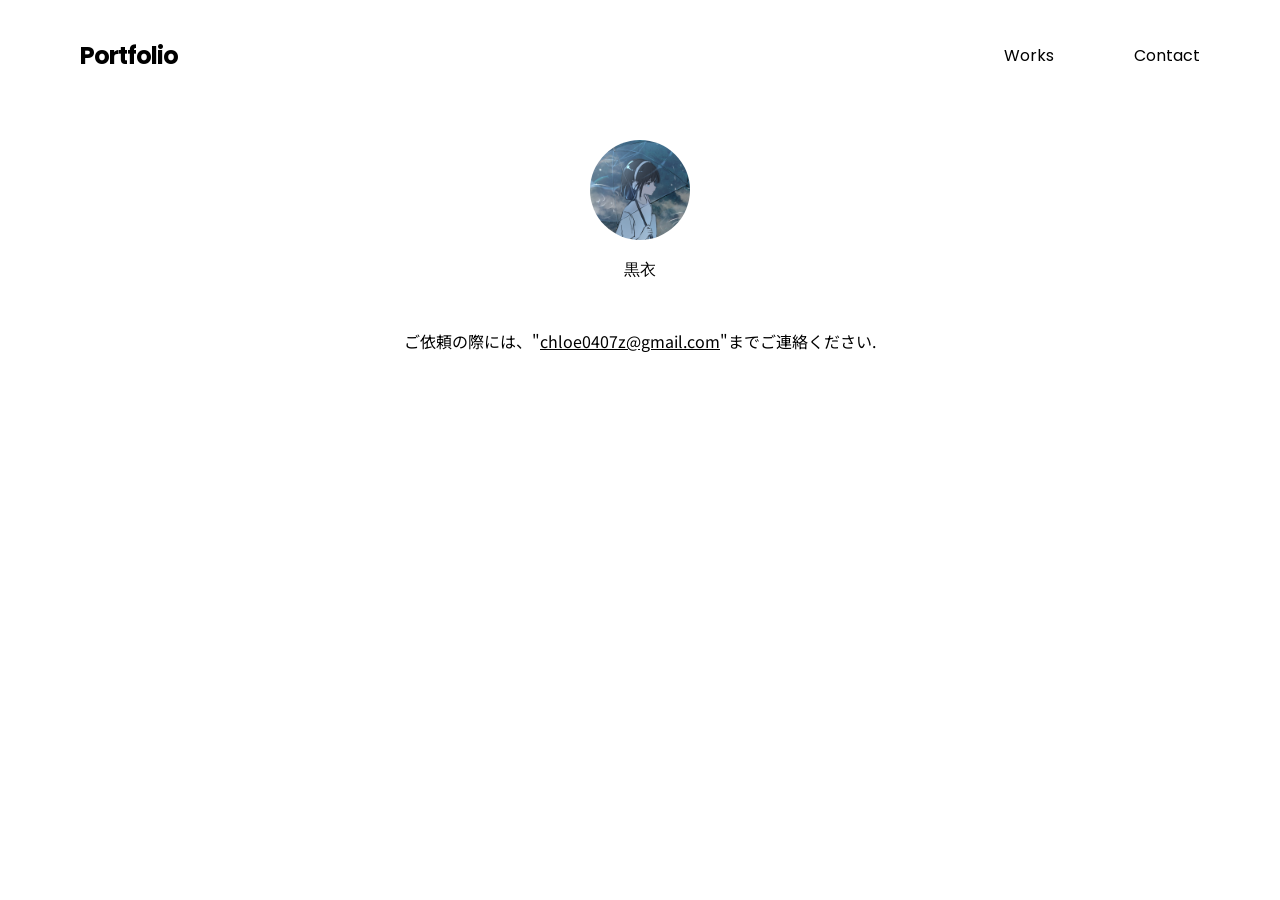
<file: Contact.html>
<!DOCTYPE html>
<html lang = "ja">
    <head>
        <meta charset = "UTF-8">
        <meta name = "viewport" content="width=device-width, initial-scale=1">
        <link rel="stylesheet" href="./style.css">
        <title>黒衣_Portfolio</title>
        <link rel="preconnect" href="https://fonts.googleapis.com">
        <link rel="preconnect" href="https://fonts.gstatic.com" crossorigin>
        <link href="https://fonts.googleapis.com/css2?family=Dancing+Script:wght@400..700&family=Noto+Sans+JP:wght@100..900&family=Poppins:ital,wght@0,100;0,200;0,300;0,400;0,500;0,600;0,700;0,800;0,900;1,100;1,200;1,300;1,400;1,500;1,600;1,700;1,800;1,900&display=swap" rel="stylesheet">
    </head>

    <body>
        <header>
            <div class="container flex pop">
                <a href="" class="logo">
                    <span>Portfolio</span>
                </a>
                <nav>
                    <ul class="header_menu flex">
                        <ul><a href="index.html#Works">Works</a></ul>
                        <ul><a href="Contact.html#Contact">Contact</a></ul>
                    </ul>
                </nav>
            </div>
        </header>

        <main>
            <div class="icon-wrapper">
                <img src="icon_illust.png" class="icon">
            </div>

            <p>
                <font size="3" color="black" face="MS P明朝">黒衣</font>
            </p>

            <p class="produce">
                ご依頼の際には、"<u>chloe0407z@gmail.com</u>"までご連絡ください.
            </p>

        </main>
    </body>

    <!-- <script>
        window.addEventListener("DOMContentLoaded",() => {
            document.body.classList.add("fade-in");
        });
        document.querySelectorAll("a").forEach(link => {
            link.addEventListener("click", e => {
                const url = link.getAttribute("href");

                if (!url || url.startsWith("#") || link.target === "_blank") return;

                e.preventDefault();
                document.body.classList.remove("fade-in");

                setTimeout(() => {
                window.location.href = url;
                }, 500);
            });
        });
    </script> -->
</file>
<file: style.css>
html {
    font-family: 'Noto Sans JP', sans-serif;
}

.pop {
    font-family: 'Poppins', sans-serif;
}

.container {
    width: 90%;
    max-width: 1120px;
    margin: 0 auto;
}

.flex {
    display: flex;
    justify-content: space-between;
    flex-wrap: wrap;
    align-items: center;
}
p {
    text-align: center;
    text-decoration: none;
    color: inherit;
}

/* body {
    opacity: 0;
    transition: opacity 0.5s ease;
}
body.fade-in {
    opacity: 1;
} */

/* ヘッダー */
header {
    padding: 27px 0;
    position: fixed;
    top: 0;
    left: 0;
    width: 100%;
    z-index: 999;
    background: #fff;
}
@media (max-width: 760px) {
    header {
        padding:12px 0;
    }
}
.logo {
    font-size: 24px;
    font-weight: 700;
    letter-spacing: -0.04em;
    text-decoration: none;
    color: inherit;
}
.header_menu ul {
    margin-left: 40px;
}
.header_menu ul a {
    transition: .3s;
    text-decoration: none;
    color: inherit;
}
.header_menu ul a:hover {
    color: #80BA4A;
    transition: .3s;
}

/* メイン */
main {
    margin-left: 15rem;
    margin-right: 15rem;
    margin-top: 8.75rem;
}
@media (max-width: 768px) {
    main {
        margin-left: 1rem;
        margin-right: 1rem;
    }
}
.works-grid {
  display: grid;
  grid-template-columns: repeat(auto-fill, minmax(280px, 1fr));
  gap: 64px;
}
.work-item {
  cursor: pointer;
  overflow: hidden;
  border-radius: 7px;
  overflow: hidden;
}
.work-item img {
  width: 100%;
  display: block;
  transition: transform 0.3s ease;
  transform-origin: center center;
}
.work-item:hover img {
  transform: scale(1.05);
  filter: brightness(0.8);
}
/* モーダル */
.modal {
  display: none;
  position: fixed;
  inset: 0;
  background: rgba(0,0,0,0.8);
  z-index: 999;
}
.modal-content {
  position: relative;
  width: 80%;
  max-width: 900px;
  margin: 5% auto;
}
#player {
  width: 100%;
  aspect-ratio: 16/9;
}
#close {
  position: absolute;
  top: -40px;
  right: 0;
  font-size: 40px;
  color: white;
  cursor: pointer;
}


/* Contact.html */
.icon-wrapper {
    display: flex;
    justify-content: center;
    align-items: center;
}
.icon {
    width: 100px;
    height: 100px;
    border-radius: 50%;
    object-fit: cover;
}

.produce {
    padding-top: 2rem;
}
</file>
